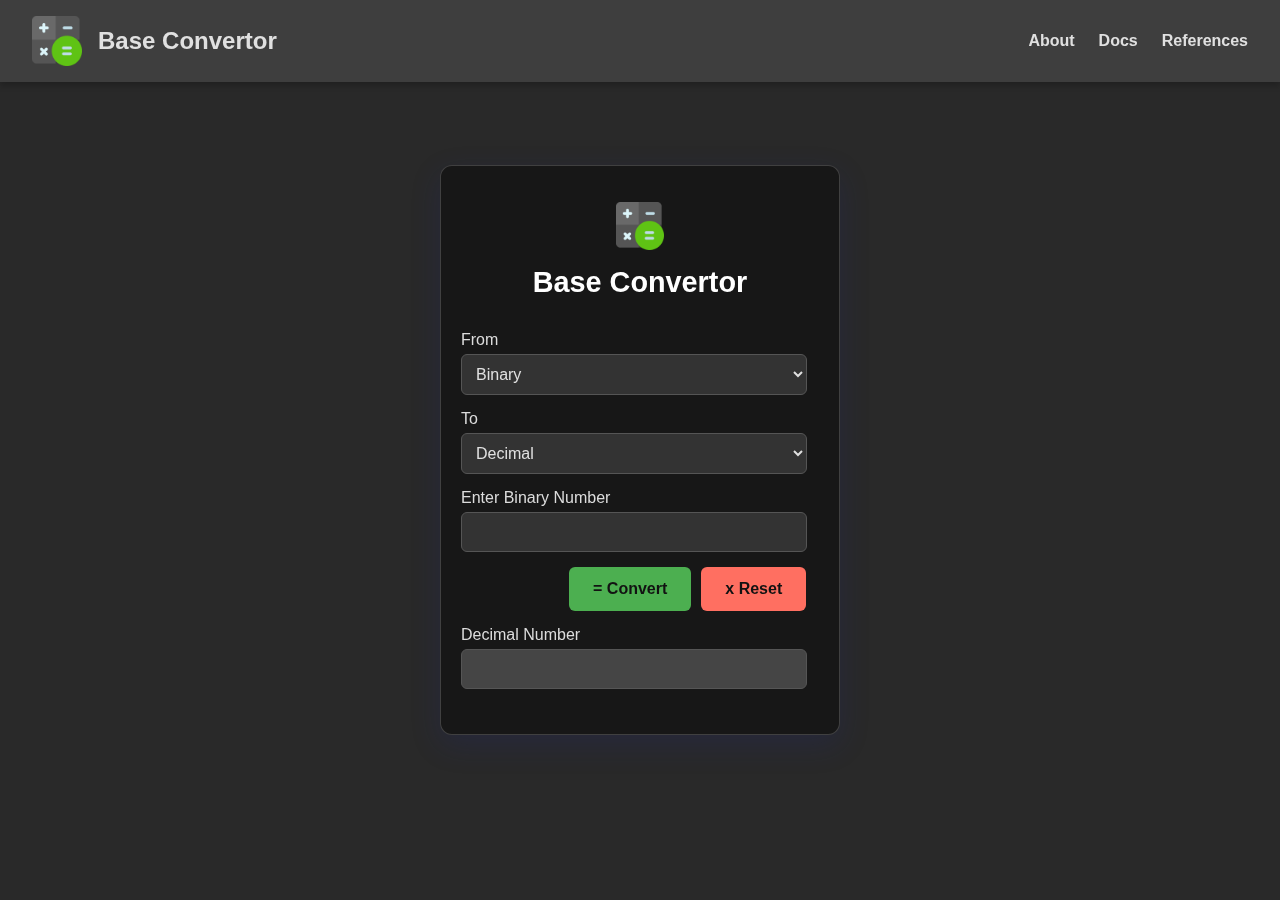
<file: index.html>
<!DOCTYPE html>
<html lang="en">
<head>
    <meta charset="UTF-8">
    <meta name="viewport" content="width=device-width, initial-scale=1.0">
    <title>Base Convertor</title>
    <link rel="stylesheet" href="style.css">
    <link rel="icon" href="calculator.png" type="image/x-icon">
</head>
<body>
    <div class="mainPage">
        <header>
            <div class="logo-container">
              <img src="calculator.png" alt="Calculator Logo">
              <h1>Base Convertor</h1>
            </div>
            <nav>
              <a href="about.html">About</a>
              <a href="information.html">Docs</a>
              <a href="references.html">References</a>
            </nav>
          </header>
          <div class="container">
              <div class="heading">
                  <img src="calculator.png" alt="Product_Logo">
                  <h1>Base Convertor</h1>
              </div>
      
              <div class="input-group">
                  <label for="from">From</label>
                  <select id="from">
                      <option value="Binary">Binary</option>
                      <option value="Decimal">Decimal</option>
                      <option value="Octal">Octal</option>
                      <option value="Hexadecimal">Hexadecimal</option>
                  </select>
              </div>
      
              <div class="input-group">
                  <label for="to">To</label>
                  <select id="to">
                      <option value="Decimal">Decimal</option>
                    <option value="Binary">Binary</option>
                    <option value="Octal">Octal</option>
                    <option value="Hexadecimal">Hexadecimal</option>
                  </select>
              </div>
      
              <div class="input-group">
                  <label for="binary-input" id="input-no">Enter Binary Number</label>
                  <input type="text" id="input">
              </div>
      
              <div class="buttons">
                  <button class="convert-btn">= Convert</button>
                  <button class="reset-btn">x Reset</button>
              </div>
      
              <div class="input-group result">
                  <label for="decimal-output" id="output-no">Decimal Number</label>
                  <input type="text" id="output" readonly>
              </div>
          </div>


    </div>
      

    <script src="script.js"></script>
</body>
</html>
</file>
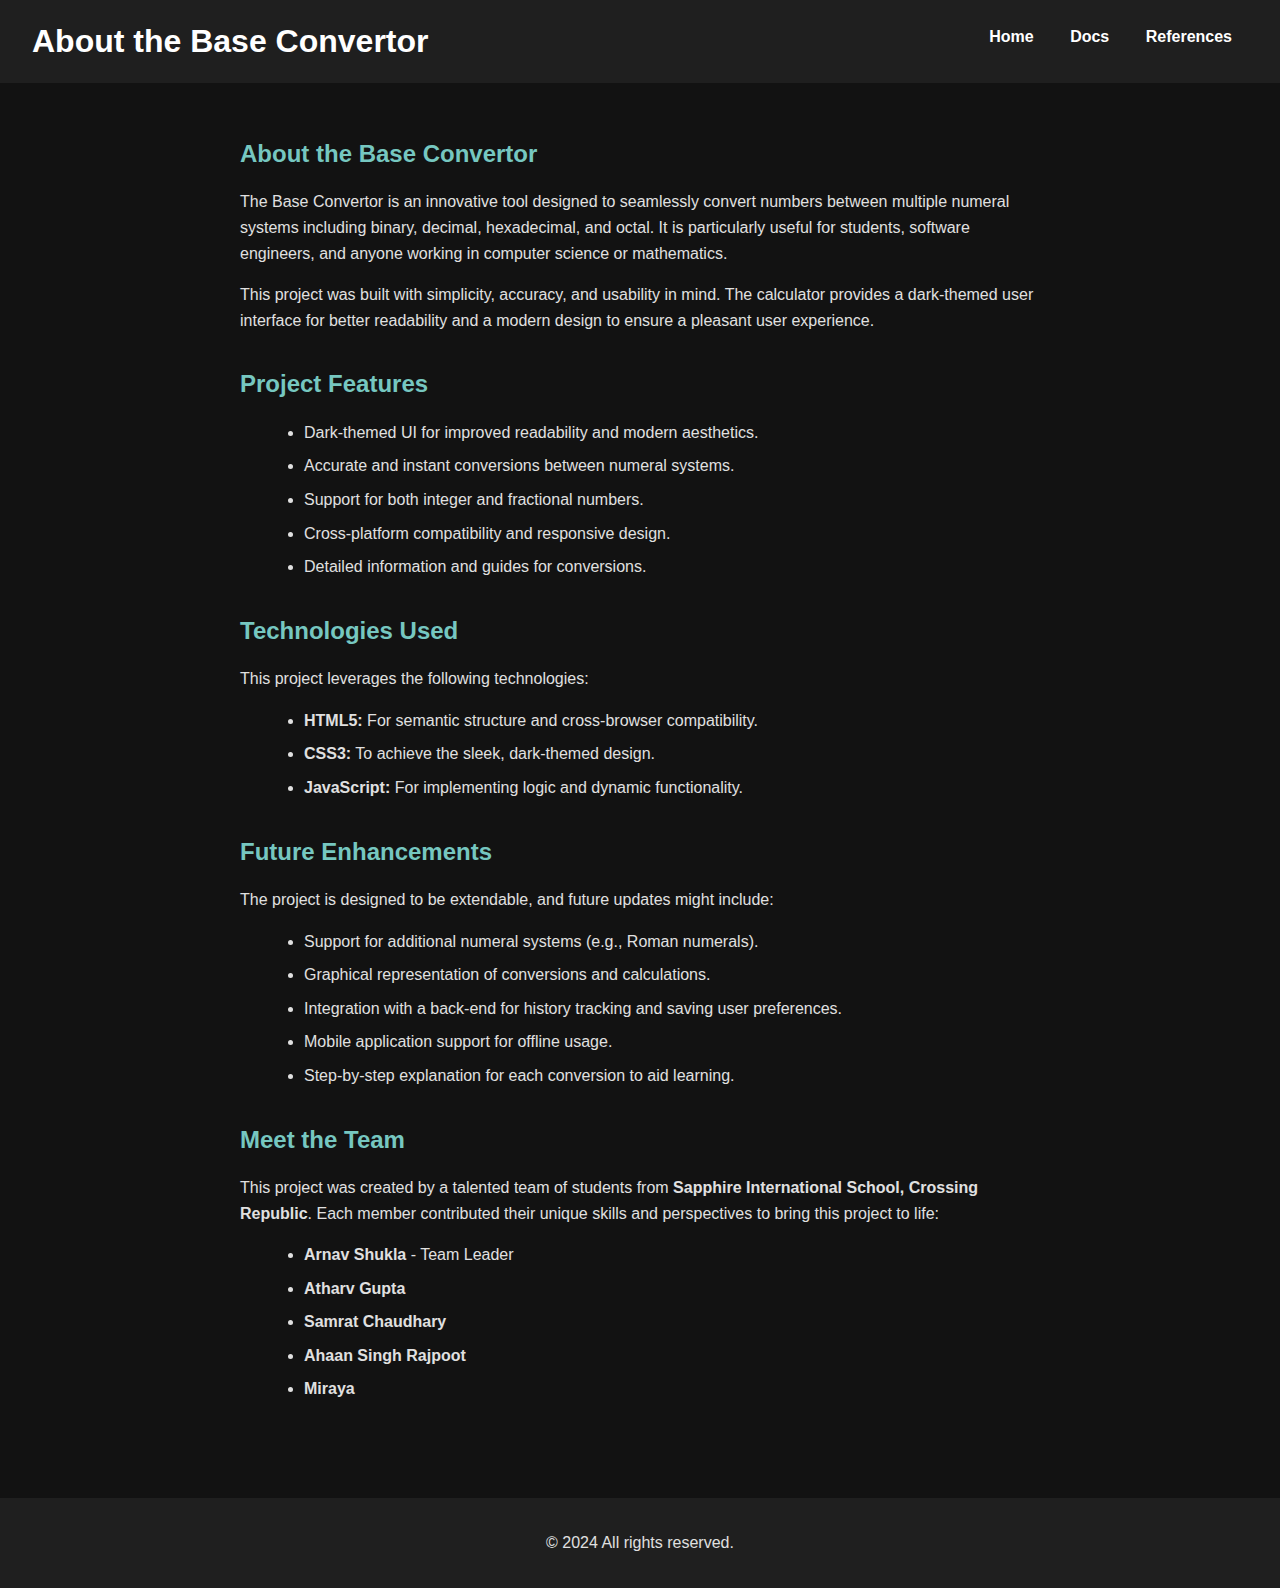
<file: about.html>
<!DOCTYPE html>
<html lang="en">
<head>
  <meta charset="UTF-8">
  <meta name="viewport" content="width=device-width, initial-scale=1.0">
  <title>About - Base Convertor</title>
  <link rel="stylesheet" href="information.css">
  <link rel="icon" href="calculator.png" type="image/x-icon">
</head>
<body>
  <header>
    <h1>About the Base Convertor</h1>
    <nav>
      <a href="index.html">Home</a>
      <a href="information.html">Docs</a>
      <a href="references.html">References</a>

    </nav>
  </header>

  <main>
    <section>
      <h2>About the Base Convertor</h2>
      <p>
        The Base Convertor is an innovative tool designed to seamlessly convert numbers between multiple numeral systems including binary, decimal, hexadecimal, and octal. It is particularly useful for students, software engineers, and anyone working in computer science or mathematics.
      </p>
      <p>
        This project was built with simplicity, accuracy, and usability in mind. The calculator provides a dark-themed user interface for better readability and a modern design to ensure a pleasant user experience.
      </p>
    </section>

    

    <section>
      <h2>Project Features</h2>
      <ul>
        <li>Dark-themed UI for improved readability and modern aesthetics.</li>
        <li>Accurate and instant conversions between numeral systems.</li>
        <li>Support for both integer and fractional numbers.</li>
        <li>Cross-platform compatibility and responsive design.</li>
        <li>Detailed information and guides for conversions.</li>
      </ul>
    </section>

    <section>
      <h2>Technologies Used</h2>
      <p>
        This project leverages the following technologies:
      </p>
      <ul>
        <li><strong>HTML5:</strong> For semantic structure and cross-browser compatibility.</li>
        <li><strong>CSS3:</strong> To achieve the sleek, dark-themed design.</li>
        <li><strong>JavaScript:</strong> For implementing logic and dynamic functionality.</li>
      </ul>
    </section>

    <section>
      <h2>Future Enhancements</h2>
      <p>
        The project is designed to be extendable, and future updates might include:
      </p>
      <ul>
        <li>Support for additional numeral systems (e.g., Roman numerals).</li>
        <li>Graphical representation of conversions and calculations.</li>
        <li>Integration with a back-end for history tracking and saving user preferences.</li>
        <li>Mobile application support for offline usage.</li>
        <li>Step-by-step explanation for each conversion to aid learning.</li>
      </ul>
    </section>


    <section>
      <h2>Meet the Team</h2>
      <p>
        This project was created by a talented team of students from <strong>Sapphire International School, Crossing Republic</strong>. Each member contributed their unique skills and perspectives to bring this project to life:
      </p>
      <ul>
        <li>
          <strong>Arnav Shukla</strong> - Team Leader
        </li>
        <li>
          <strong>Atharv Gupta</strong> 
        </li>
        <li>
          <strong>Samrat Chaudhary</strong>
        </li>
        <li>
          <strong>Ahaan Singh Rajpoot</strong>
        </li>
        <li>
          <strong>Miraya</strong>
        </li>
      </ul>
    </section>
    
  </main>

  <footer>
    <p>&copy; 2024 All rights reserved.</p>
  </footer>
</body>
</html>
</file>
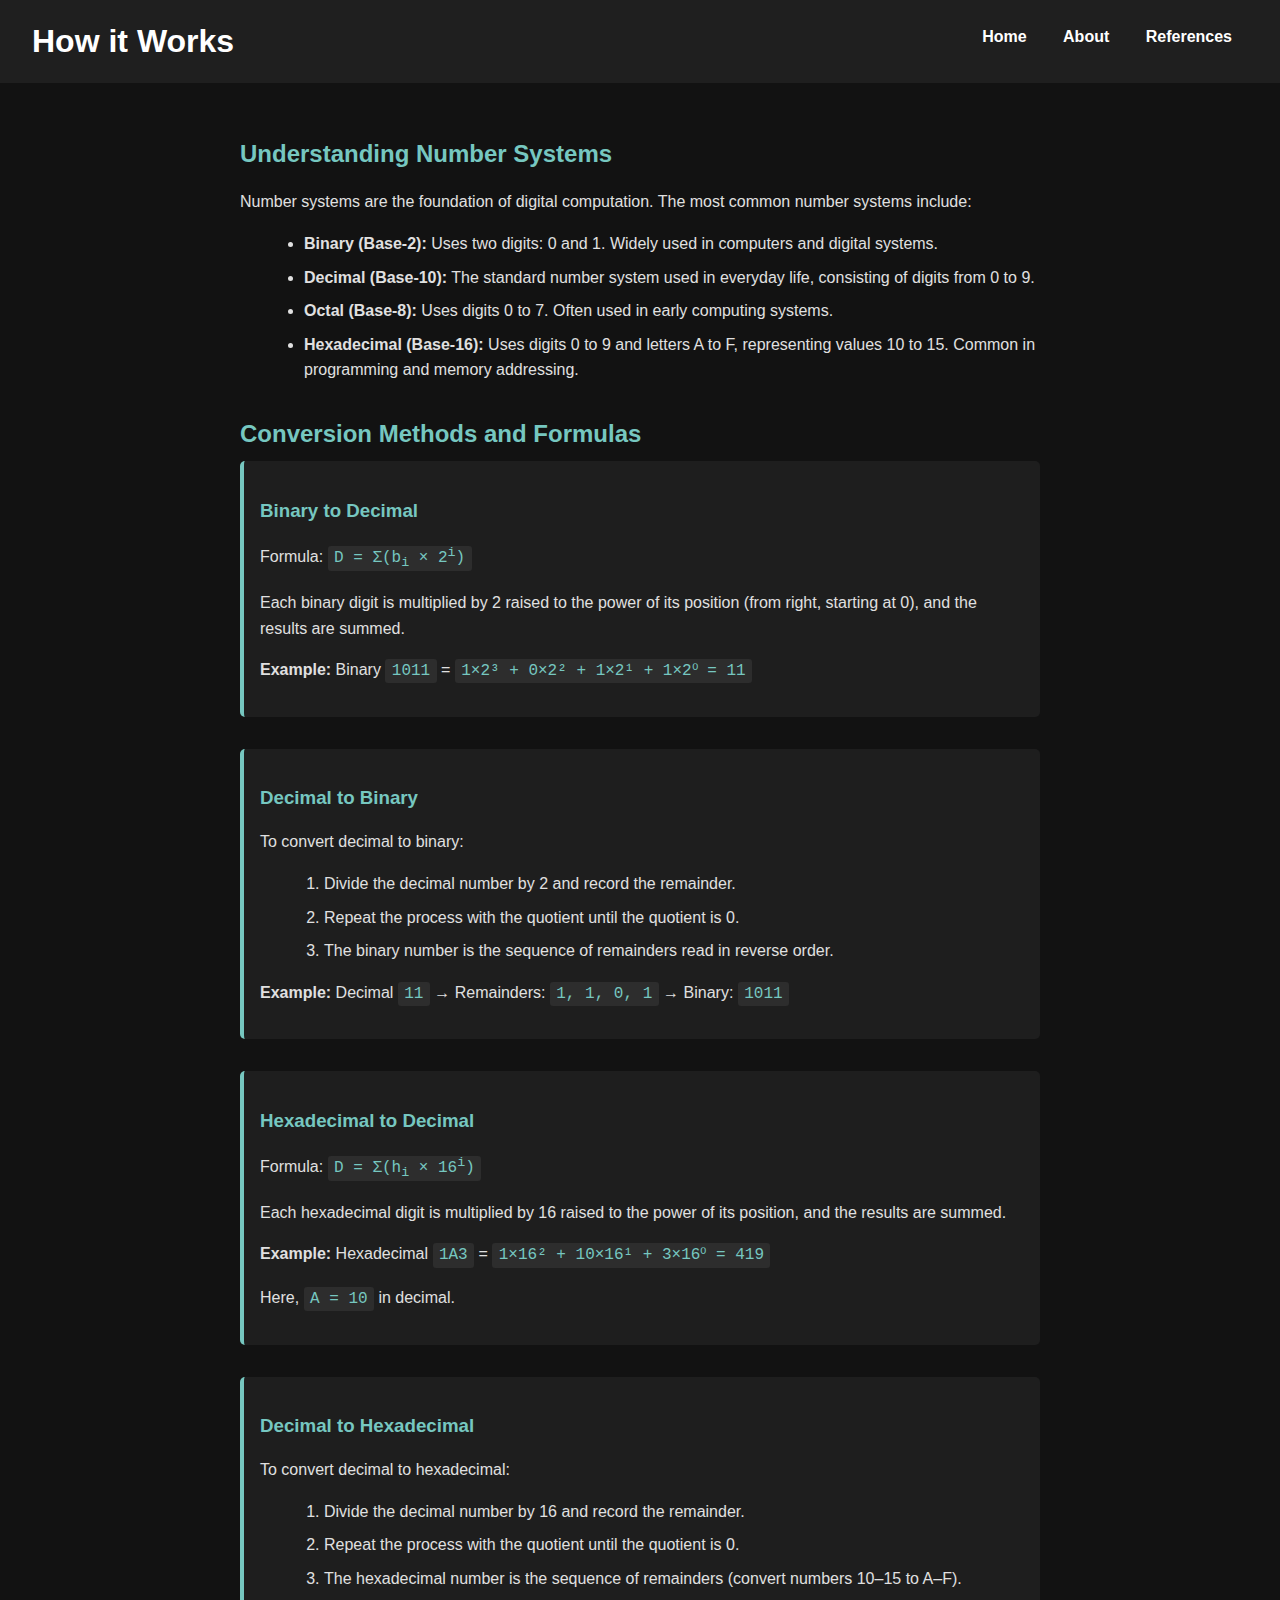
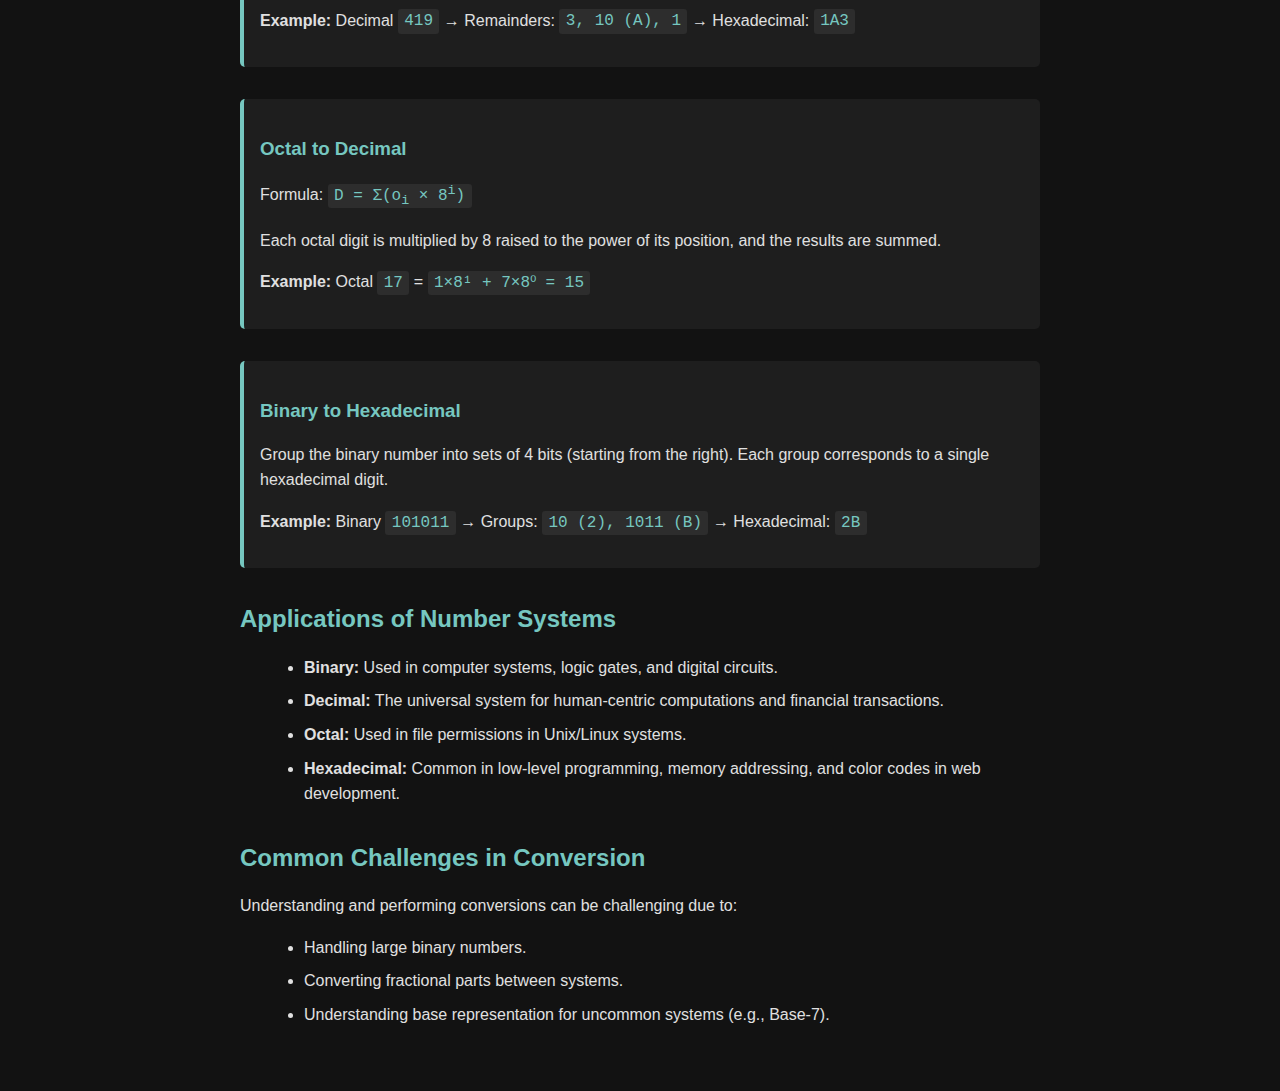
<file: information.html>
<!DOCTYPE html>
<html lang="en">
<head>
  <meta charset="UTF-8">
  <meta name="viewport" content="width=device-width, initial-scale=1.0">
  <title>Information - Base Convertor</title>
  <link rel="stylesheet" href="information.css">
  <link rel="icon" href="calculator.png" type="image/x-icon">
</head>
<body>
  <header>
    <h1>How it Works</h1>
    <nav>
      <a href="index.html">Home</a>
      <a href="about.html">About</a>
      <a href="references.html">References</a>
    </nav>
  </header>
  <main>
    <section>
      <h2>Understanding Number Systems</h2>
      <p>Number systems are the foundation of digital computation. The most common number systems include:</p>
      <ul>
        <li><strong>Binary (Base-2):</strong> Uses two digits: 0 and 1. Widely used in computers and digital systems.</li>
        <li><strong>Decimal (Base-10):</strong> The standard number system used in everyday life, consisting of digits from 0 to 9.</li>
        <li><strong>Octal (Base-8):</strong> Uses digits 0 to 7. Often used in early computing systems.</li>
        <li><strong>Hexadecimal (Base-16):</strong> Uses digits 0 to 9 and letters A to F, representing values 10 to 15. Common in programming and memory addressing.</li>
      </ul>
    </section>

    <section>
      <h2>Conversion Methods and Formulas</h2>
      <article>
        <h3>Binary to Decimal</h3>
        <p>Formula: <code>D = Σ(b<sub>i</sub> × 2<sup>i</sup>)</code></p>
        <p>Each binary digit is multiplied by 2 raised to the power of its position (from right, starting at 0), and the results are summed.</p>
        <p><strong>Example:</strong> Binary <code>1011</code> = <code>1×2³ + 0×2² + 1×2¹ + 1×2⁰ = 11</code></p>
      </article>

      <article>
        <h3>Decimal to Binary</h3>
        <p>To convert decimal to binary:</p>
        <ol>
          <li>Divide the decimal number by 2 and record the remainder.</li>
          <li>Repeat the process with the quotient until the quotient is 0.</li>
          <li>The binary number is the sequence of remainders read in reverse order.</li>
        </ol>
        <p><strong>Example:</strong> Decimal <code>11</code> → Remainders: <code>1, 1, 0, 1</code> → Binary: <code>1011</code></p>
      </article>

      <article>
        <h3>Hexadecimal to Decimal</h3>
        <p>Formula: <code>D = Σ(h<sub>i</sub> × 16<sup>i</sup>)</code></p>
        <p>Each hexadecimal digit is multiplied by 16 raised to the power of its position, and the results are summed.</p>
        <p><strong>Example:</strong> Hexadecimal <code>1A3</code> = <code>1×16² + 10×16¹ + 3×16⁰ = 419</code></p>
        <p>Here, <code>A = 10</code> in decimal.</p>
      </article>

      <article>
        <h3>Decimal to Hexadecimal</h3>
        <p>To convert decimal to hexadecimal:</p>
        <ol>
          <li>Divide the decimal number by 16 and record the remainder.</li>
          <li>Repeat the process with the quotient until the quotient is 0.</li>
          <li>The hexadecimal number is the sequence of remainders (convert numbers 10–15 to A–F).</li>
        </ol>
        <p><strong>Example:</strong> Decimal <code>419</code> → Remainders: <code>3, 10 (A), 1</code> → Hexadecimal: <code>1A3</code></p>
      </article>

      <article>
        <h3>Octal to Decimal</h3>
        <p>Formula: <code>D = Σ(o<sub>i</sub> × 8<sup>i</sup>)</code></p>
        <p>Each octal digit is multiplied by 8 raised to the power of its position, and the results are summed.</p>
        <p><strong>Example:</strong> Octal <code>17</code> = <code>1×8¹ + 7×8⁰ = 15</code></p>
      </article>

      <article>
        <h3>Binary to Hexadecimal</h3>
        <p>Group the binary number into sets of 4 bits (starting from the right). Each group corresponds to a single hexadecimal digit.</p>
        <p><strong>Example:</strong> Binary <code>101011</code> → Groups: <code>10 (2), 1011 (B)</code> → Hexadecimal: <code>2B</code></p>
      </article>
    </section>

    <section>
      <h2>Applications of Number Systems</h2>
      <ul>
        <li><strong>Binary:</strong> Used in computer systems, logic gates, and digital circuits.</li>
        <li><strong>Decimal:</strong> The universal system for human-centric computations and financial transactions.</li>
        <li><strong>Octal:</strong> Used in file permissions in Unix/Linux systems.</li>
        <li><strong>Hexadecimal:</strong> Common in low-level programming, memory addressing, and color codes in web development.</li>
      </ul>
    </section>

    <section>
      <h2>Common Challenges in Conversion</h2>
      <p>Understanding and performing conversions can be challenging due to:</p>
      <ul>
        <li>Handling large binary numbers.</li>
        <li>Converting fractional parts between systems.</li>
        <li>Understanding base representation for uncommon systems (e.g., Base-7).</li>
      </ul>
    </section>
  </main>
</body>
</html>
</file>
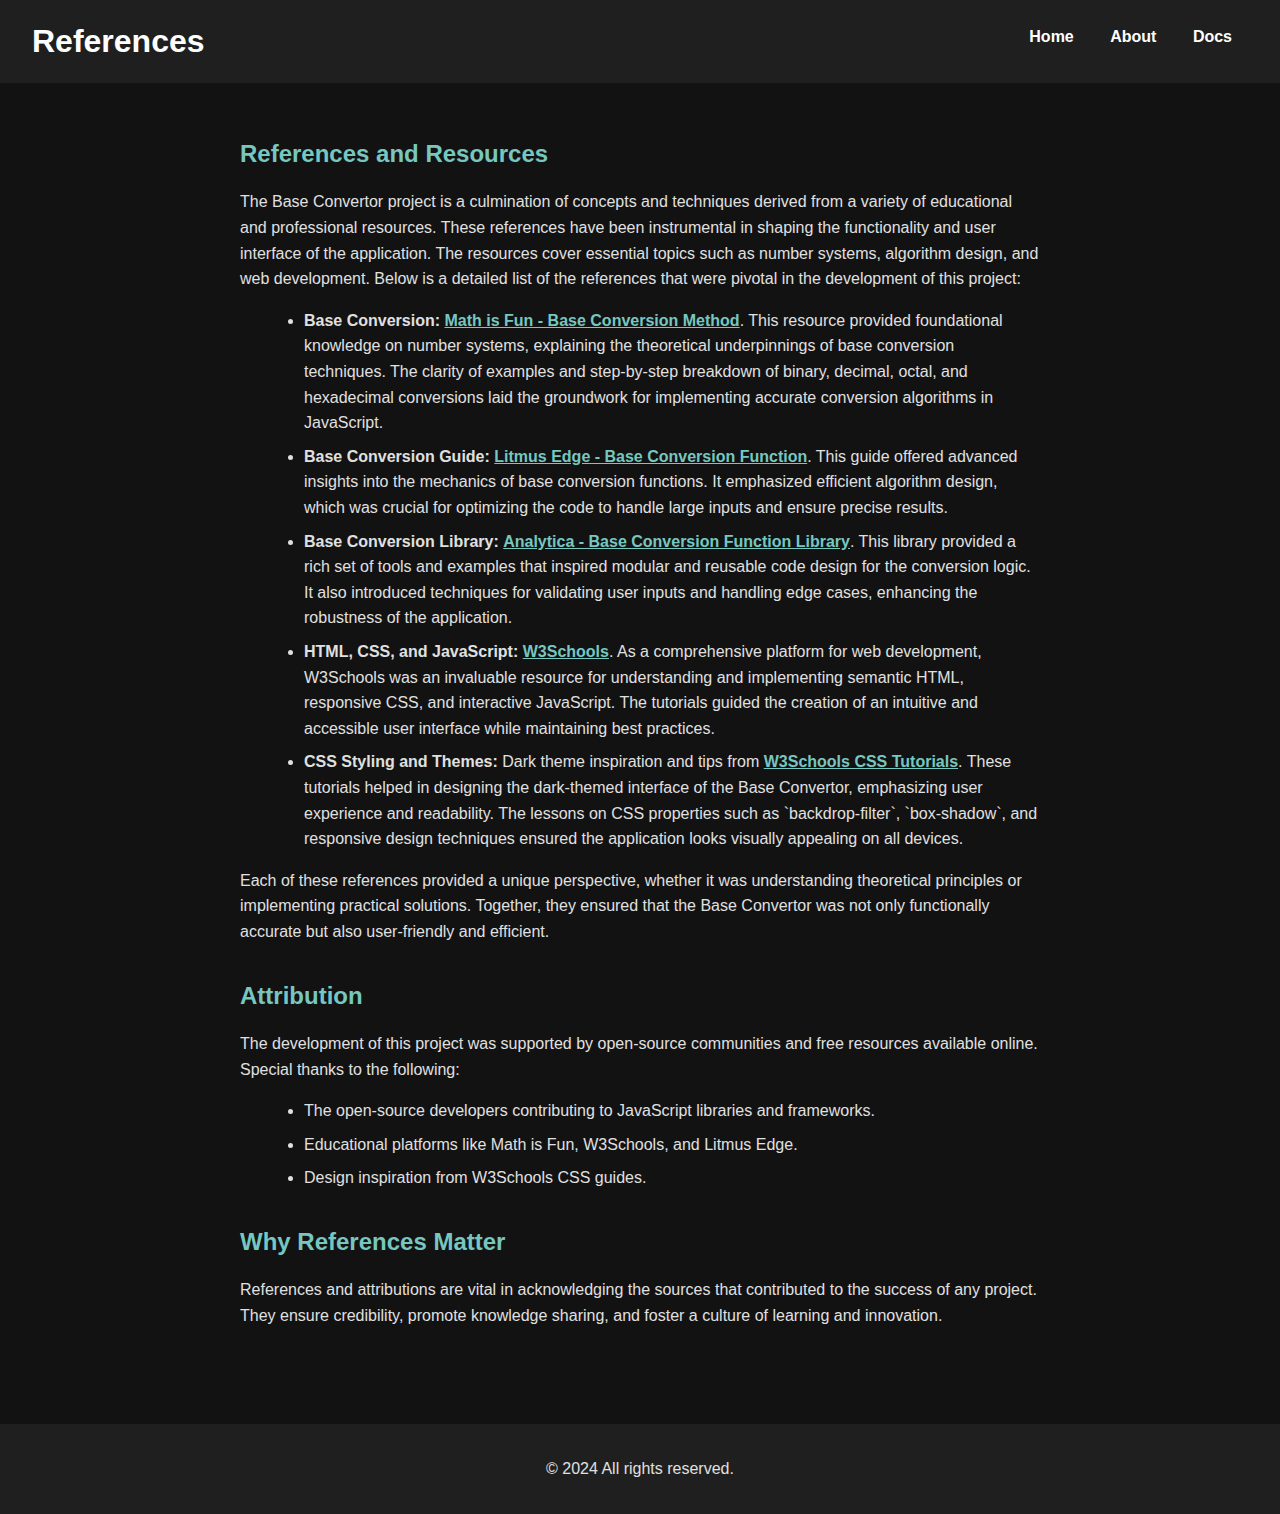
<file: references.html>
<!DOCTYPE html>
<html lang="en">
<head>
  <meta charset="UTF-8">
  <meta name="viewport" content="width=device-width, initial-scale=1.0">
  <title>References - Base Convertor</title>
  <link rel="stylesheet" href="information.css">
  <link rel="icon" href="calculator.png" type="image/x-icon">
</head>
<body>
  <header>
    <h1>References</h1>
    <nav>
      <a href="index.html">Home</a>
      <a href="about.html">About</a>
      <a href="information.html">Docs</a>
    </nav>
  </header>

  <main>
    <!-- <section>
      <h2>References and Resources</h2>
      <p>
        This project, Base Convertor, was built using knowledge and insights gained from various online and offline resources. Below is a list of references used in the development of the Base Convertor:
      </p>
      <ul>
        <li>
          <strong>Base Conversion:</strong>
          <a href="https://www.mathsisfun.com/base-conversion-method.html">Math is Fun - Base Conversion Method</a> for understanding base conversion techniques.
        </li>
        <li>
          <strong>Base Conversion Guide:</strong>
          <a href="https://docs.litmus.io/litmusedge/how-to-guides/analytics-guides/base-conversion-function">Litmus Edge - Base Conversion Function</a> for step-by-step base conversion instructions.
        </li>
        <li>
          <strong>Base Conversion Library:</strong>
          <a href="https://docs.analytica.com/index.php/Base_Conversion_Function_Library">Analytica - Base Conversion Function Library</a> for exploring advanced base conversion functions.
        </li>
        <li>
          <strong>HTML, CSS, and JavaScript:</strong> 
          <a href="https://www.w3schools.com/">W3Schools</a> guides for building the structure and functionality of the application.
        </li>
        <li>
          <strong>CSS Styling and Themes:</strong> 
          Dark theme inspiration and tips from 
          <a href="https://www.w3schools.com/css/">W3Schools CSS Tutorials</a>.
        </li>
      </ul>
    </section> -->

    <section>
      <h2>References and Resources</h2>
      <p>
        The Base Convertor project is a culmination of concepts and techniques derived from a variety of educational and professional resources. These references have been instrumental in shaping the functionality and user interface of the application. The resources cover essential topics such as number systems, algorithm design, and web development. Below is a detailed list of the references that were pivotal in the development of this project:
      </p>
      <ul>
        <li>
          <strong>Base Conversion:</strong> 
          <a href="https://www.mathsisfun.com/base-conversion-method.html">Math is Fun - Base Conversion Method</a>. 
          This resource provided foundational knowledge on number systems, explaining the theoretical underpinnings of base conversion techniques. The clarity of examples and step-by-step breakdown of binary, decimal, octal, and hexadecimal conversions laid the groundwork for implementing accurate conversion algorithms in JavaScript.
        </li>
        <li>
          <strong>Base Conversion Guide:</strong> 
          <a href="https://docs.litmus.io/litmusedge/how-to-guides/analytics-guides/base-conversion-function">Litmus Edge - Base Conversion Function</a>. 
          This guide offered advanced insights into the mechanics of base conversion functions. It emphasized efficient algorithm design, which was crucial for optimizing the code to handle large inputs and ensure precise results.
        </li>
        <li>
          <strong>Base Conversion Library:</strong> 
          <a href="https://docs.analytica.com/index.php/Base_Conversion_Function_Library">Analytica - Base Conversion Function Library</a>. 
          This library provided a rich set of tools and examples that inspired modular and reusable code design for the conversion logic. It also introduced techniques for validating user inputs and handling edge cases, enhancing the robustness of the application.
        </li>
        <li>
          <strong>HTML, CSS, and JavaScript:</strong> 
          <a href="https://www.w3schools.com/">W3Schools</a>. 
          As a comprehensive platform for web development, W3Schools was an invaluable resource for understanding and implementing semantic HTML, responsive CSS, and interactive JavaScript. The tutorials guided the creation of an intuitive and accessible user interface while maintaining best practices.
        </li>
        <li>
          <strong>CSS Styling and Themes:</strong> 
          Dark theme inspiration and tips from 
          <a href="https://www.w3schools.com/css/">W3Schools CSS Tutorials</a>. 
          These tutorials helped in designing the dark-themed interface of the Base Convertor, emphasizing user experience and readability. The lessons on CSS properties such as `backdrop-filter`, `box-shadow`, and responsive design techniques ensured the application looks visually appealing on all devices.
        </li>
      </ul>
      <p>
        Each of these references provided a unique perspective, whether it was understanding theoretical principles or implementing practical solutions. Together, they ensured that the Base Convertor was not only functionally accurate but also user-friendly and efficient.
      </p>
    </section>
    

    <section>
      <h2>Attribution</h2>
      <p>
        The development of this project was supported by open-source communities and free resources available online. Special thanks to the following:
      </p>
      <ul>
        <li>The open-source developers contributing to JavaScript libraries and frameworks.</li>
        <li>Educational platforms like Math is Fun, W3Schools, and Litmus Edge.</li>
        <li>Design inspiration from W3Schools CSS guides.</li>
      </ul>
    </section>

    <section>
      <h2>Why References Matter</h2>
      <p>
        References and attributions are vital in acknowledging the sources that contributed to the success of any project. They ensure credibility, promote knowledge sharing, and foster a culture of learning and innovation.
      </p>
    </section>
  </main>   
  <footer>
    <p>&copy; 2024 All rights reserved.</p>
  </footer>
</body>
</html>
</file>
<file: style.css>
/* * {
  margin: 0;
  padding: 0;
  box-sizing: border-box;
}

body {
  font-family: 'Segoe UI', Tahoma, Geneva, Verdana, sans-serif;
  display: flex;
  justify-content: center;
  align-items: center;
  background-color: #292929;
  width: 100vw;
  height: 100vh;
  color: #e0e0e0;
}

.container {
  width: 400px;
  height: 70%;
  padding: 20px;
  border-radius: 12px;
  background: #171717; 
  backdrop-filter: blur(12px); 
  -webkit-backdrop-filter: blur(12px); 
  box-shadow: 0 10px 30px rgba(31, 38, 135, 0.2);
  border: 1px solid rgba(255, 255, 255, 0.18); 
}

.heading{
  display: flex;
  flex-direction: column;
  justify-content: center;
  align-items: center;
  margin-top: 1rem;
  margin-bottom: 2rem;
  gap: 1rem;
}
.heading img{
  height: 3rem;
  width: 3rem;
}
h1 {
  font-size: 1.8em;
  color: #ffffff;
  text-align: center;
}

.input-group {
  margin-bottom: 15px;
}

label {
  display: block;
  margin-bottom: 5px;
  color: #dcdcdc; 
}

select,
input[type="text"] {
  width: calc(100% - 12px);
  padding: 10px;
  border: 1px solid #555555;
  border-radius: 6px;
  background-color: #333333;
  color: #e0e0e0;
  font-size: 1em;
}

select:focus, input[type="text"]:focus {
  border-color: #4CAF50;
  outline: none;
}

.buttons {
  display: flex;
  justify-content: flex-end;
  margin-right: 0.8rem;
  gap: 10px;
  margin-bottom: 15px;
}

button {
  padding: 12px 18px;
  border: none;
  border-radius: 6px;
  cursor: pointer;
  font-size: 1em;
  transition: background-color 0.3s ease;
}

.convert-btn {
  background-color: #4CAF50;
  color: white;
}

.convert-btn:hover {
  background-color: #45a049;
}

.reset-btn {
  background-color: #f44336;
  color: white;
}

.reset-btn:hover {
  background-color: #e53935;
}


button:focus {
  outline: none;
}

@media (max-width: 480px) {
  .container {
    width: 90%;
    height: auto;
  }
} */




/* Main Page Styling */
* {
  margin: 0;
  padding: 0;
  box-sizing: border-box;
}


body {
  margin: 0;
  padding: 0;
  font-family: 'Segoe UI', Tahoma, Geneva, Verdana, sans-serif;
  background-color: #292929;
  color: #e0e0e0;
  display: flex;
  flex-direction: column;
  gap: 2rem;
  align-items: center;
  justify-content: center;
  width: 100vw;
  height: 100vh; 
  overflow: hidden;
}

/* Header Styling */
header {
  position: fixed;
  top: 0;
  left: 0;
  width: 100%; /* Full width header */
  display: flex;
  flex-direction: column;
  justify-content: space-between;
  align-items: center;
  padding: 1rem 2rem;
  background: rgba(255, 255, 255, 0.1); /* Glassy background */
  box-shadow: 0 4px 6px rgba(0, 0, 0, 0.2); /* Subtle shadow */
  backdrop-filter: blur(8px); /* Glassy effect */
  z-index: 10;
  text-overflow: ellipsis;
}

.logo-container {
  display: flex;
  align-items: center;

}

.logo-container img {
  width: 50px; /* Logo size */
  height: 50px;
  margin-right: 1rem; /* Space between logo and title */
}
@media (min-width: 600px) {
  header {
    flex-direction: row; /* Align items horizontally */
    justify-content: space-between; /* Spread logo and nav */
    padding: 1rem 2rem;
  }

  .logo-container {
    margin-bottom: 0; /* Remove space for larger screens */
  }

  nav {
    justify-content: flex-end; /* Align links to the right */
    gap: 1.5rem; /* Increased spacing */
  }

  nav a {
    font-size: 1rem; /* Slightly larger text for desktop */
  }
}
.logo-container h1 {
  font-size: 1.5rem;/* Title color */
  margin: 0;
}

nav {
  display: flex;
  gap: 1.5rem; /* Space between links */
}

nav a {
  color: #e0e0e0;
  text-decoration: none;
  font-weight: bold;
  font-size: 1rem;
  transition: color 0.3s ease;
}

nav a:hover {
  color: #76c7c0; /* Highlight color on hover */
  text-decoration: underline;
}

/* Container Styling */
.container {
  position: absolute;
  top: 50%;
  left: 50%;
  transform: translate(-50%, -50%); /* Center the container */
  /* margin-top: 5rem; */
  width: 400px;
  height: 570px;
  padding: 20px;
  border-radius: 12px;
  background: #171717; 
  backdrop-filter: blur(12px); 
  -webkit-backdrop-filter: blur(12px); 
  box-shadow: 0 10px 30px rgba(31, 38, 135, 0.2);
  border: 1px solid rgba(255, 255, 255, 0.18); 
}

/* Heading Styling */
.heading {
  display: flex;
  flex-direction: column;
  justify-content: center;
  align-items: center;
  margin-top: 1rem;
  margin-bottom: 2rem;
  gap: 1rem;
}

.heading img {
  height: 3rem;
  width: 3rem;
}

.heading h1 {
  font-size: 1.8em;
  color: #ffffff;
  text-align: center;
}

/* Input Group Styling */
.input-group {
  margin-bottom: 15px;
}

.input-group label {
  display: block;
  margin-bottom: 5px;
  color: #dcdcdc; 
}

/* .input-group select,
.input-group input {
  width: 100%;
  padding: 0.8rem;
  font-size: 1rem;
  border: none;
  border-radius: 6px;
  background: rgba(255, 255, 255, 0.1);
  color: #e0e0e0;
} */
select,
input[type="text"] {
  width: calc(100% - 12px);
  padding: 10px;
  border: 1px solid #555555;
  border-radius: 6px;
  background-color: #333333;
  color: #e0e0e0;
  font-size: 1em;
}

/* .input-group input:focus,
.input-group select:focus {
  outline: 2px solid #76c7c0; 
} */
 
select:focus, input[type="text"]:focus {
  border-color: #4CAF50;
  outline: none;
}

/* Buttons Styling */
.buttons {
  display: flex;
  justify-content: flex-end;
  margin-right: 0.8rem;
  gap: 10px;
  margin-bottom: 15px;
}

.convert-btn,
.reset-btn {
  padding: 0.8rem 1.5rem;
  font-size: 1rem;
  font-weight: bold;
  border: none;
  border-radius: 6px;
  cursor: pointer;
  transition: background 0.3s ease, transform 0.2s ease;
}

.convert-btn {
  background: #4CAF50;
  color: #121212;
}

.reset-btn {
  background: #ff6f61;
  color: #121212;
}

.convert-btn:hover {
  background:#98f29d;
  transform: scale(1.05);
}

.reset-btn:hover {
  background: #f27b72;
  transform: scale(1.05);
}

/* Result Styling */
.result input {
  background: rgba(255, 255, 255, 0.2); 
  font-weight: bold;
  color:white;
}
</file>
<file: information.css>
/* General Styles for Dark Theme */
body {
  margin: 0;
  padding: 0;
  font-family: 'Segoe UI', Tahoma, Geneva, Verdana, sans-serif;
  background-color: #121212;
  color: #e0e0e0;
  line-height: 1.6;
}

header {
  background-color: #1f1f1f;
  padding: 1rem 2rem;
  text-align: center;
  display: flex;
  flex-direction: column;
}
@media (min-width:750px){
  header{
    flex-direction: row;
    justify-content: space-between;
  }
  
}

header h1 {
  margin: 0;
  color: #ffffff;
  font-size: 2rem;
}

nav {
  margin-top: 0.5rem;
}

nav a {
  color: white;
  text-decoration: none;
  margin: 0 1rem;
  font-weight: bold;
}

nav a:hover {
  text-decoration: underline;
  color: #76c7c0;
}

main {
  padding: 2rem;
  max-width: 800px;
  margin: auto;
}

section {
  margin-bottom: 2rem;
}

h2, h3 {
  color: #76c7c0;
  margin-bottom: 0.5rem;
}

p, li {
  color: #e0e0e0;
}

ul, ol {
  margin-left: 1.5rem;
}

ul li, ol li {
  margin-bottom: 0.5rem;
}

code {
  background-color: #2d2d2d;
  color: #76c7c0;
  padding: 0.2rem 0.4rem;
  border-radius: 3px;
  font-family: 'Courier New', Courier, monospace;
}

article {
  margin-bottom: 2rem;
  border-left: 4px solid #76c7c0;
  padding-left: 1rem;
  background-color: #1e1e1e;
  border-radius: 5px;
  padding: 1rem;
}

footer {
  background-color: #1f1f1f;
  color: #e0e0e0;
  text-align: center;
  padding: 1rem 0;
  margin-top: 2rem;
}


a{
  color: #76c7c0;
  
  font-weight: bold;
}
</file>
